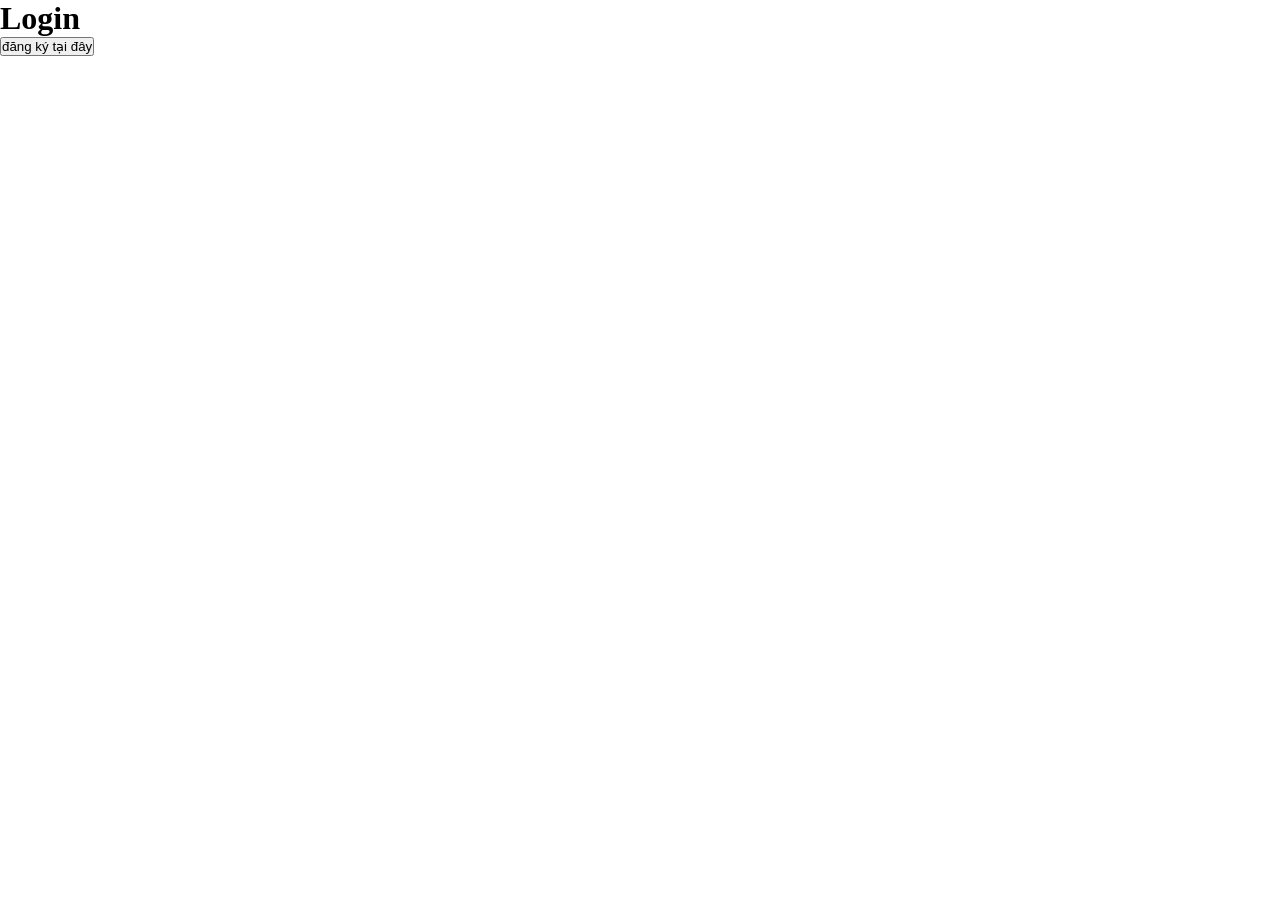
<file: demo.html>
<!DOCTYPE html>
<html lang="en">
<head>
    <meta charset="UTF-8">
    <meta name="viewport" content="width=device-width, initial-scale=1.0">
    <title>Document</title>
    <link rel="stylesheet" href="demo.css">
    <!-- <link href="https://cdn.jsdelivr.net/npm/bootstrap@5.1.3/dist/css/bootstrap.min.css" rel="stylesheet"
        integrity="sha384-1BmE4kWBq78iYhFldvKuhfTAU6auU8tT94WrHftjDbrCEXSU1oBoqyl2QvZ6jIW3" crossorigin="anonymous" />
    <link rel="stylesheet" href="https://cdnjs.cloudflare.com/ajax/libs/font-awesome/6.1.1/css/all.min.css"
        integrity="sha512-KfkfwYDsLkIlwQp6LFnl8zNdLGxu9YAA1QvwINks4PhcElQSvqcyVLLD9aMhXd13uQjoXtEKNosOWaZqXgel0g=="
        crossorigin="anonymous" referrerpolicy="no-referrer" />
    <script src="https://code.jquery.com/jquery-3.4.1.min.js"></script> -->
</head>
<body>
    <form id="login" onsubmit="event.preventDefault();">
        <h1>Login</h1>
        <button id="btn_dangky">đăng ký tại đây</button>
       </form>
  
       <form id="register" style="display: none;" onsubmit="event.preventDefault();">
        <h1>Register</h1>
        <button id="btn_dangnhap">Login</button>
       </form>
</body>
<script src="./demo.js"></script>
</html>
</file>
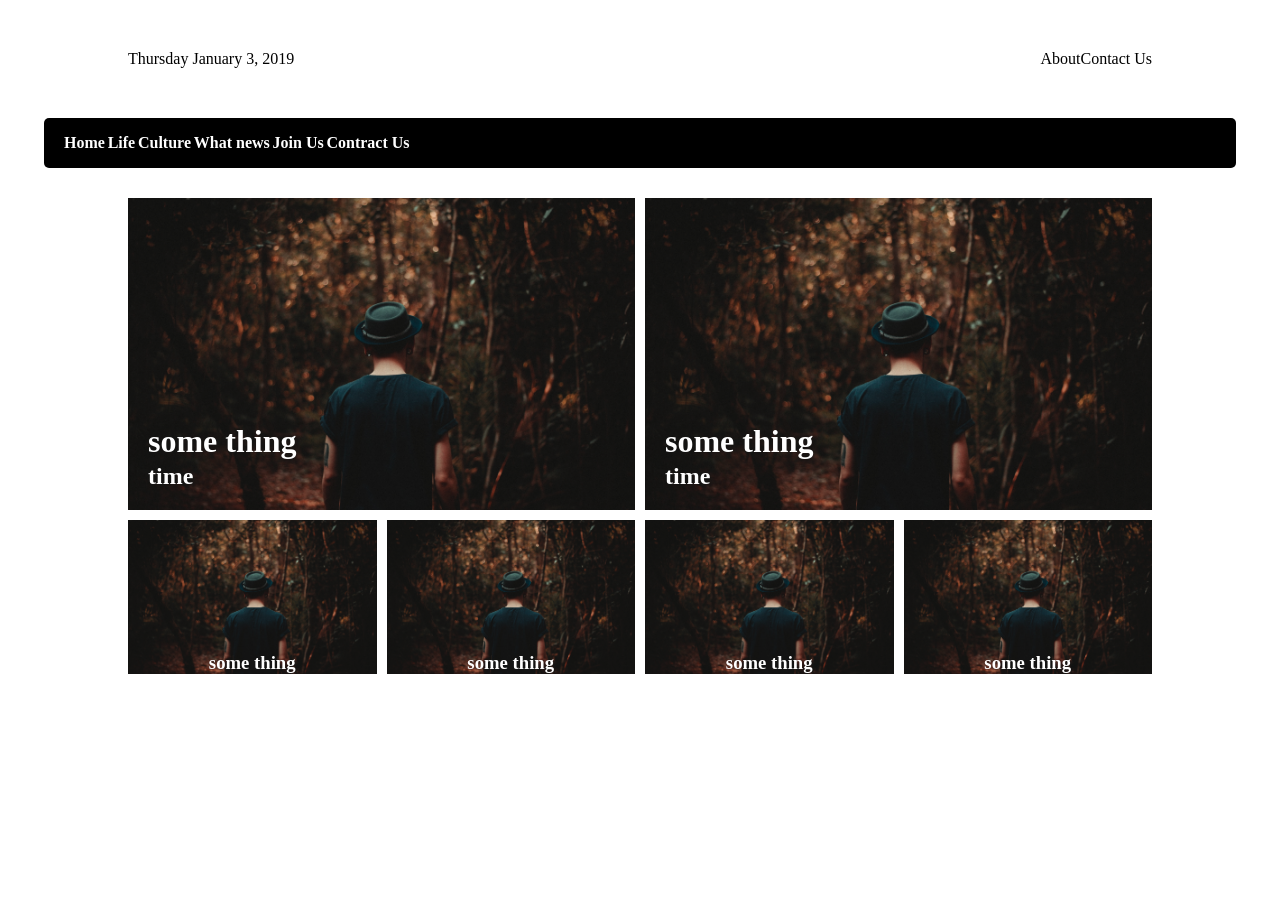
<file: demo2.html>
<!DOCTYPE html>
<html lang="en">
<head>
    <meta charset="UTF-8">
    <meta name="viewport" content="width=device-width, initial-scale=1.0">
    <title>Document</title>
    <link rel="stylesheet" href="demo2.css">
</head>
<body>


    <header>
        <p>Thursday January 3, 2019</p>
        <p>AboutContact Us</p>
    </header>

    <div class="menu">
        <div class="element">
            <h4>Home</h4>
            <h4>Life</h4>
            <h4>Culture</h4>
            <h4>What news</h4>
            <h4>Join Us</h4>
            <h4>Contract Us</h4>
        </div>
        <div class="nothing"></div>
    </div>

    <div class="gallery">
        <div class="first">
            <div class="box">
                <img src="./img/grid.png" alt="">
                <h1>some thing</h1>
                <h2>time</h2>
            </div>
            <div class="box">
                <img src="./img/grid.png" alt="">
                <h1>some thing</h1>
                <h2>time</h2>
            </div>
        </div>
        <div class="second">
            <div class="second_box">
                <img src="./img/grid.png" alt="">
                <h3>some thing</h3>
            </div>
            <div class="second_box">
                <img src="./img/grid.png" alt="">
                <h3>some thing</h3>
            </div>
            <div class="second_box">
                <img src="./img/grid.png" alt="">
                <h3>some thing</h3>
            </div>
            <div class="second_box">
                <img src="./img/grid.png" alt="">
                <h3>some thing</h3>
            </div>
        </div>
    </div>
    
</body>
</html>
</file>
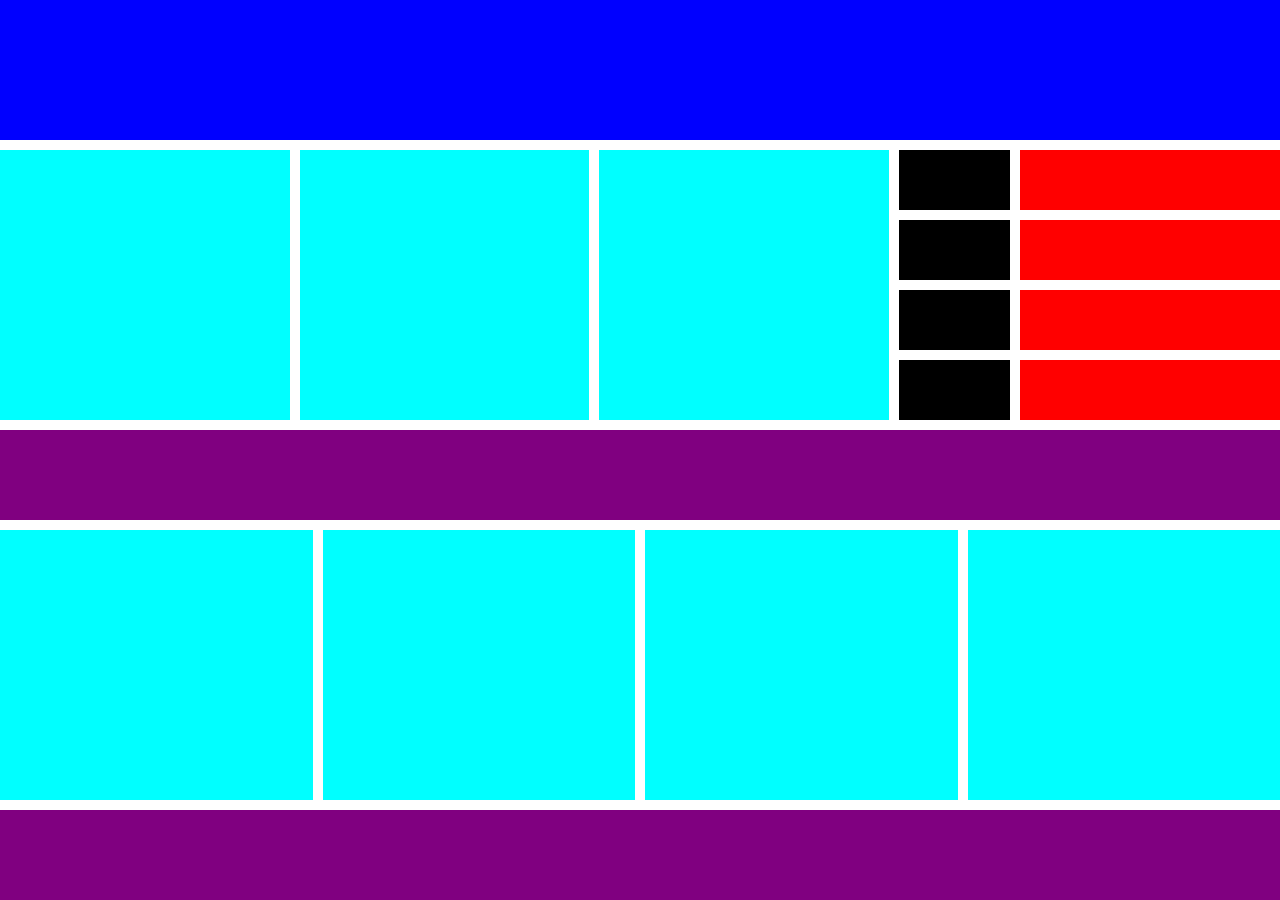
<file: index2.html>
<!DOCTYPE html>
<html lang="en">
  <head>
    <meta charset="UTF-8" />
    <meta name="viewport" content="width=device-width, initial-scale=1.0" />
    <title>Document</title>
    <link rel="stylesheet" href="grid.css" />
  </head>
  <body>
    <header></header>
    <main class="main_top">
      <div class="top_left">
        <div class="box"></div>
        <div class="box"></div>
        <div class="box"></div>
      </div>
      <div class="top_right">
        <div class="right_left">
          <div class="box1"></div>
          <div class="box1"></div>
          <div class="box1"></div>
          <div class="box1"></div>
        </div>
        <div class="right_right">
          <div class="box2"></div>
          <div class="box2"></div>
          <div class="box2"></div>
          <div class="box2"></div>
        </div>
      </div>
    </main>
    <div class="main_centre"></div>
    <div class="main_bottom">
        <div class="box"></div>
        <div class="box"></div>
        <div class="box"></div>
        <div class="box"></div>
    </div>
    <footer></footer>
  </body>
</html>
</file>
<file: demo.css>
* {
    margin: 0;
    padding: 0;
    box-sizing: border-box;
}

img {
    width: 100%;
    height: 100%;
}

header {
    height: 10vh;
    background-color: #FFFFFF;
    display: grid;
    grid-template-columns: 7fr 3fr;
    align-items: center;
    border-bottom: solid 1px;
    padding: 20px;
}

header .logo {
    left: 0;
}
header .menu {
    display: grid;
    grid-template-columns: repeat(4, 1fr);
    right: 0;
}

li {
    list-style-type:none
}

.main {
    display: flex;
    justify-content: center;
    /* height: 60vh; */
}

.main-top {
    margin-top: 50px;
}

.main-top h1 {
    text-align: center;
    margin-top: 20px;
}

.main-top p {
    text-align: center;
    margin-top: 20px;
}

.main-top hr {
    margin: 0 auto;
    margin-top: 20px;
    width: 60%;
}

.container-1 {
    background-color: #FFFFFF;
    width: 50%;
    height: 100%;
}

.artical {
    /* height: 200px; */
    display: grid;
    grid-template-columns: 1fr 1fr;
    column-gap: 15px;
}


.left {
    display: grid;
    grid-template-rows: repeat(6, 1fr);
    row-gap: 10px;
}

.box {
    background-color: #FFFFFF;

}

.title {
    margin: 0 auto;
    width: 60%;
    text-align: center;
}

.right {
    display: grid;
    grid-template-rows: repeat(6, 1fr);
    row-gap: 10px;
}

footer {
    background-color: black;
}

.brand {
    color: white;
    width: 100%;
    display: flex;
    justify-content: space-between;
}

.footer {
    text-align: center;
    color: white;
}

.social {
    display: flex;
    justify-content: center;
    color: white;

}
.social li {
    margin-left: 20px;
}

footer p {
    color: white;
    text-align: center;
}
</file>
<file: demo2.css>
* {
    margin: 0;
    padding: 0;
}

img {
    height: 100%;
    width: 100%;
}

body {
    height: 100vh;
    width: 100vw;
}
header {
    display: flex;
    justify-content: space-between;
    padding: 50px;
    width: 80%;
    margin: 0 auto;
}

.menu {
    width: 90%;
    height: 10px;
    border-radius: 5px;
    display: flex;
    align-items: center;
    
    padding: 20px;
    background-color: black;
    color: white;
    margin: 0 auto;
}

.element {
    height: 100%;
    width: 30%;
    display: flex;
    align-items: center;
    justify-content: space-between;
}
.nothing {
    width: 70%;
}

.gallery {
    width: 80%;
    margin: 0 auto;
    margin-top: 30px;
}

.first {
    display: grid;
    grid-template-columns: 1fr 1fr;
    column-gap: 10px;
}

.second {
    margin-top: 10px;
    display: grid;
    grid-template-columns: repeat(4, 1fr);
    column-gap: 10px;
}

.box {
    position: relative;
}

.box h2, h1 {
    color: white;
    position: absolute;
    bottom: 0;
    padding: 20px;
}

.box h1 {
    bottom: 30px;
}

.second_box {
    color: white;
    position: relative;
}

.second_box h3 {
    width: 100%;
    position: absolute;
    text-align: center;
    bottom: 0;
}
</file>
<file: grid.css>
* {
    box-sizing: border-box;
    margin: 0;
    padding: 0;
}

body {

}
header {
    height: calc(20vh - 40px);
    background-color: blue;
}

.main_top {
    display: grid;
    grid-template-columns: 7fr 3fr;
    margin-top: 10px;
    column-gap: 10px;
}

.top_left {
    display: grid;
    grid-template-columns: 1fr 1fr 1fr;
    column-gap: 10px;

}

.box {
    height: 30vh;
    background-color: aqua;
}

.top_right {
    display: grid;
    grid-template-columns: 3fr 7fr;
    column-gap: 10px;
}

.right_left {
    display: grid;
    grid-template-rows: repeat(4, 1fr);
    row-gap: 10px;
    height: 30vh;
}

.box1 {
    background-color: black;

}
.box2 {
    background-color: red;

}

.right_right {
    height: 30vh;
    display: grid;
    grid-template-rows: repeat(4, 1fr);
    row-gap: 10px;
}

.main_centre {
    height: 10vh;
    background-color: purple;
    margin-top: 10px;
}

.main_bottom {
    display: grid;
    grid-template-columns: repeat(4, 1fr);
    column-gap: 10px;
    margin-top: 10px;
}

footer {
    height: 10vh;
    background-color: purple;
    margin-top: 10px;
}
</file>
